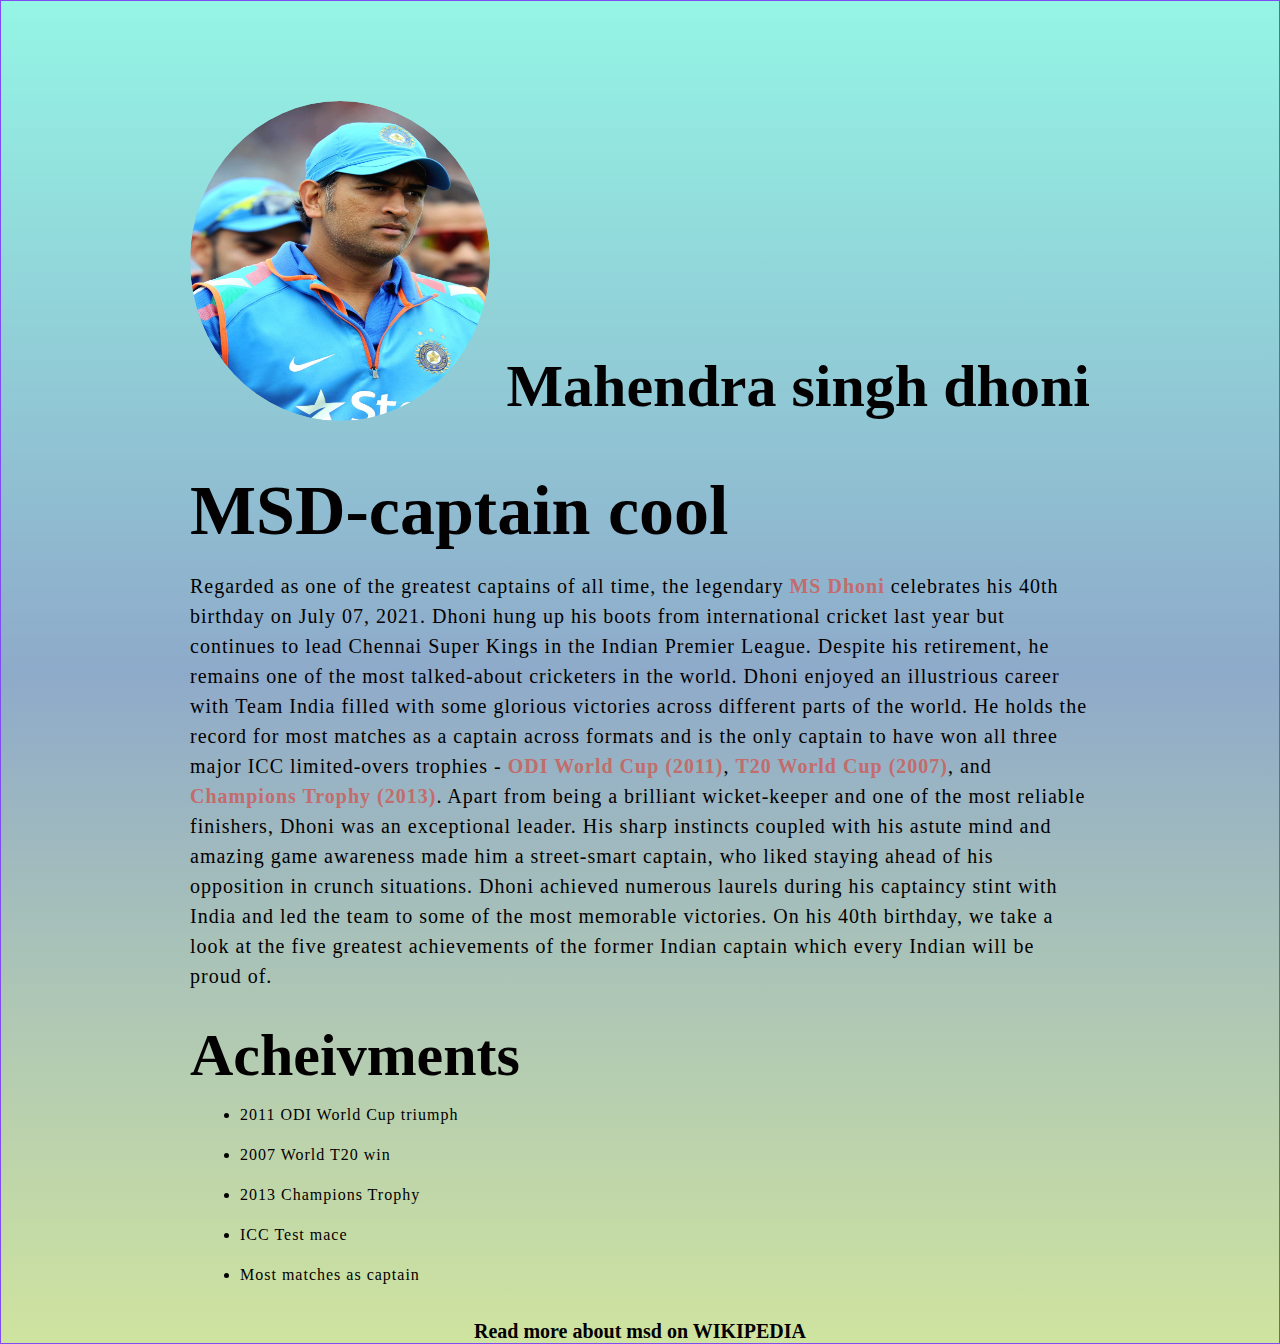
<file: msd/index.html>
<!DOCTYPE html>
<html lang="en">
  <head>
    <meta charset="UTF-8" />
    <meta http-equiv="X-UA-Compatible" content="IE=edge" />
    <meta name="viewport" content="width=device-width, initial-scale=1.0" />
    <title>Tribute page</title>
    <link rel="stylesheet" href="style.css" />
  </head>
  <body>
    <div class="container">
      <div class="content">
        <section class="top-section">
          <div class="image-container">
            <img src="msd.jpg" alt="dhoni" />
          </div>
          <div>
            <h1>Mahendra singh dhoni</h1>
          </div>
        </section>
        <section class="about">
          <h2>MSD-captain cool</h2>
          <p>
            Regarded as one of the greatest captains of all time, the legendary
            <b>MS Dhoni</b> celebrates his 40th birthday on July 07, 2021. Dhoni hung
            up his boots from international cricket last year but continues to
            lead Chennai Super Kings in the Indian Premier League. Despite his
            retirement, he remains one of the most talked-about cricketers in
            the world. Dhoni enjoyed an illustrious career with Team India
            filled with some glorious victories across different parts of the
            world. He holds the record for most matches as a captain across
            formats and is the only captain to have won all three major ICC
            limited-overs trophies - <b>ODI World Cup (2011)</b>, <b>T20 World Cup (2007)</b>,
            and <b>Champions Trophy (2013)</b>. Apart from being a brilliant
            wicket-keeper and one of the most reliable finishers, Dhoni was an
            exceptional leader. His sharp instincts coupled with his astute mind
            and amazing game awareness made him a street-smart captain, who
            liked staying ahead of his opposition in crunch situations. Dhoni
            achieved numerous laurels during his captaincy stint with India and
            led the team to some of the most memorable victories. On his 40th
            birthday, we take a look at the five greatest achievements of the
            former Indian captain which every Indian will be proud of.
          </p>
        </section>
        <section class="bio">
            <h2 class="bigraph">Acheivments</h2>
            <uL> 
                <li> 2011 ODI World Cup triumph</li>
                <li>2007 World T20 win</li>
                <li>2013 Champions Trophy </li>
                <li>ICC Test mace </li>
                <li> Most matches as captain</li>
            </uL>
        </section>
        <footer class="foot">
            <h6>Read more about msd on WIKIPEDIA</h6>
        </footer>
      </div>
    </div>
  </body>
</html>
</file>
<file: msd/style.css>
*{
margin:0px;
padding:0px;
box-sizing: border-box; 
 
}
.container{
    background-image: linear-gradient(rgb(148, 245, 229), rgb(142, 170, 202),rgb(207, 228, 159));
    border:1px solid rgb(128, 74, 245);
    min-height: 100vh;
    color:rgb(2, 0, 0);
}
.content {
max-width: 900px;
margin: 0 auto;
}

.image-container,img{ 
    width:300px;
    height:320px;
    border-radius:50%;
    overflow:hidden;
}
.top-section h1{
    font-size:60px;
    font-weight: bold;
    padding-left: 10px;
    
}
.top-section{ 
    display:flex;
    justify-content: space-between;
    margin-top:100px;
    align-items:flex-end;
}
.about{ 
    margin-top:50px;
}
.about h2{ 
    font-size:70px;
    font-weight:bold;
    margin-bottom: 20px;
}
.about p{ 
    font-size:20px;
    line-height:30px;
    letter-spacing:1px;

}
b{ 
    color:rgb(194, 108, 108);
}
.bio{ 
    margin-top:30px;
   
}
.bigraph{ 
    font-size:60px;
}
.bigraph h2{ 
    margin-left:32px;
}
ul,li{ 
    margin-left:25px;
    margin-top:10px;
    line-height:30px;
    letter-spacing:1px;

}
.foot{
    margin-top:30px;
    text-align:center
}
.foot h6{ 
    font-size:20px;
    font-weight:bold

}
</file>
